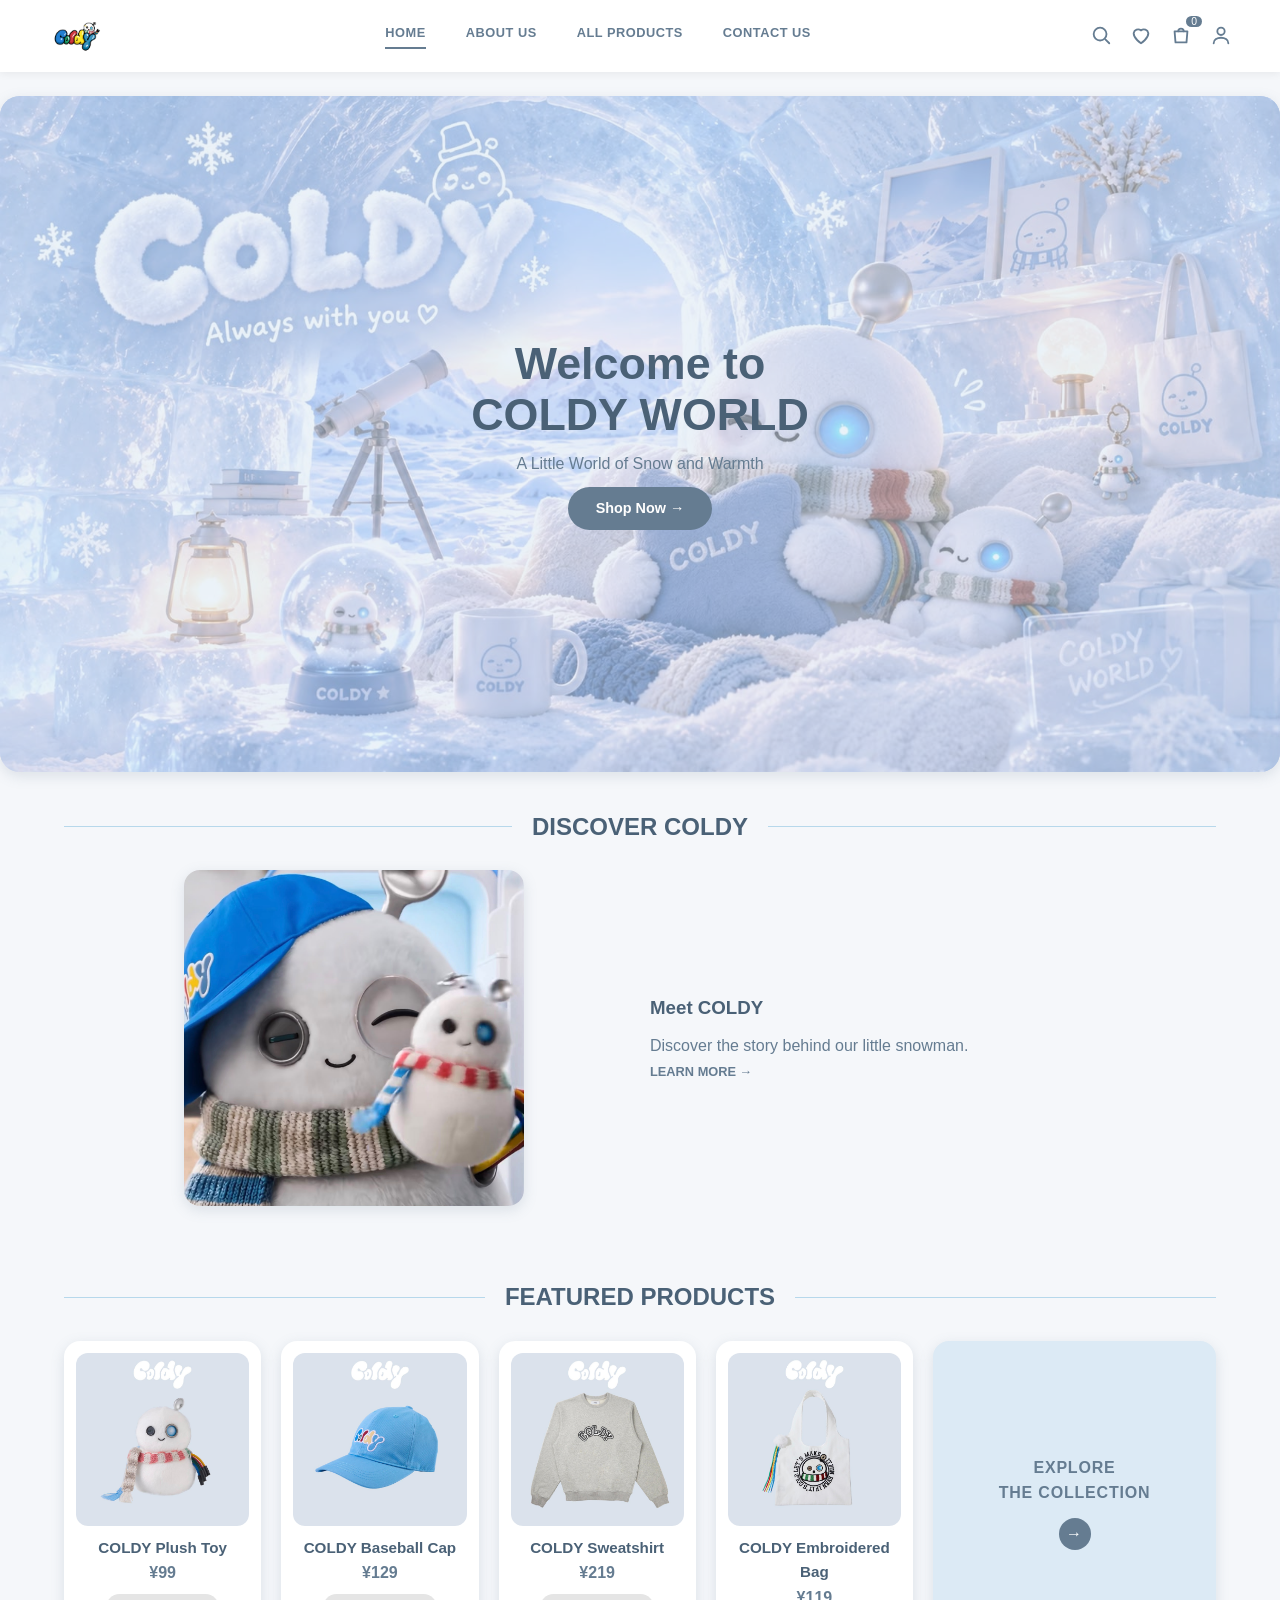
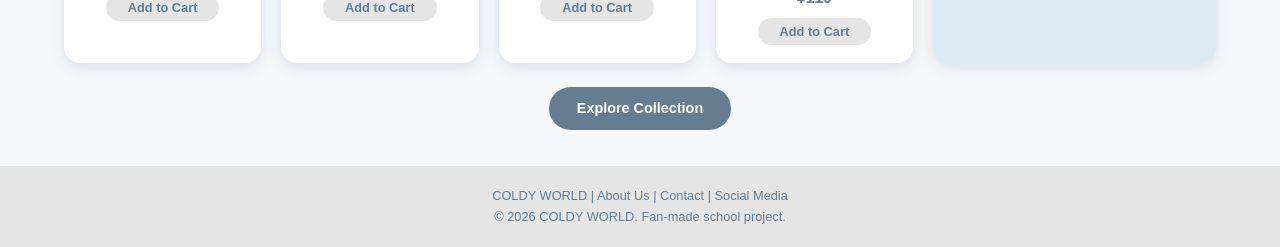
<file: index.html>
<!DOCTYPE html>
<html lang="en">
<head>
  <meta charset="UTF-8">
  <meta name="viewport" content="width=device-width, initial-scale=1.0">
  <title>Home | COLDY WORLD</title>
  <link rel="stylesheet" href="style.css">
</head>

<body>
  <header class="site-header">
    <a href="index.html" class="logo"><img src="images/logo.jpg" alt="COLDY WORLD logo"></a>
    <nav class="main-nav" aria-label="Main navigation">
      <a href="index.html" class="active" aria-current="page">Home</a>
      <a href="about.html">About Us</a>
      <a href="products.html">All Products</a>
      <a href="contact.html">Contact Us</a>
    </nav>

  <div class="header-icons">
    <button aria-label="Search">
      <svg viewBox="0 0 24 24" width="22" height="22" fill="none" stroke="currentColor" stroke-width="2" stroke-linecap="round" stroke-linejoin="round">
        <circle cx="11" cy="11" r="7"/>
        <path d="M21 21l-4-4"/>
      </svg>
    </button>
    <button aria-label="Wishlist">
      <svg viewBox="0 0 24 24" width="22" height="22" fill="none" stroke="currentColor" stroke-width="2" stroke-linecap="round" stroke-linejoin="round">
        <path d="M12 21s-8-5-8-11a5 5 0 0 1 8-3 5 5 0 0 1 8 3c0 6-8 11-8 11z"/>
      </svg>
    </button>
    <button aria-label="Shopping bag" class="bag-btn">
      <svg viewBox="0 0 24 24" width="22" height="22" fill="none" stroke="currentColor" stroke-width="2" stroke-linecap="round" stroke-linejoin="round">
        <path d="M5 8h14l-1 12H6z"/>
        <path d="M9 8a3 3 0 0 1 6 0"/>
      </svg>
      <span id="cart-count" class="cart-count">0</span>
    </button>
    <button aria-label="Account">
      <svg viewBox="0 0 24 24" width="22" height="22" fill="none" stroke="currentColor" stroke-width="2" stroke-linecap="round" stroke-linejoin="round">
        <circle cx="12" cy="8" r="4"/>
        <path d="M4 21c0-4 4-6 8-6s8 2 8 6"/>
      </svg>
    </button>
  </div>
</header>

<main>
<section class="hero">
  <img src="images/hero-banner.jpg" alt="COLDY the snowman hero banner" class="hero-img">
  <div class="hero-text"><h1>Welcome to<br>COLDY WORLD</h1><p>A Little World of Snow and Warmth</p>
  <a href="products.html" class="btn">Shop Now &rarr;</a></div>
</section>
<section class="section container">
  <h2 class="line-title">
    <span>
      Discover COLDY
    </span>
  </h2>
  <div class="split">
    <img src="images/meet-coldy.jpg" alt="COLDY the snowman character" class="rounded" id="meet-coldy-img">
  <div>
    <h3>Meet COLDY</h3>
    <p>Discover the story behind our little snowman.</p>
    <a href="about.html" class="text-link">
      LEARN MORE &rarr;
    </a>
  </div>
</div>
</section>
<section class="section container">
  <h2 class="line-title">
    <span>Featured Products</span>
  </h2>
  <div class="featured">
    <div class="grid grid-4">
      <article class="product-card" data-category="plush" data-price="99" data-name="COLDY Plush Toy">
        <img src="images/plush-toy.jpg" alt="COLDY Plush Toy">
        <h3>COLDY Plush Toy</h3>
        <p class="price">¥99</p>
        <button class="btn btn-small add-to-cart">Add to Cart</button>
      </article>
      
      <article class="product-card" data-category="clothing" data-price="129" data-name="COLDY Baseball Cap">
        <img src="images/baseball-cap.jpg" alt="COLDY Baseball Cap">
        <h3>COLDY Baseball Cap</h3>
        <p class="price">¥129</p>
        <button class="btn btn-small add-to-cart">Add to Cart</button>
      </article>
      
      <article class="product-card" data-category="clothing" data-price="219" data-name="COLDY Sweatshirt">
       <img src="images/sweatshirt.jpg" alt="COLDY Sweatshirt">
        <h3>COLDY Sweatshirt</h3>
        <p class="price">¥219</p>
        <button class="btn btn-small add-to-cart">Add to Cart</button>
      </article>

      <article class="product-card" data-category="bags" data-price="119" data-name="COLDY Embroidered Bag">
        <img src="images/embroidered-bag.jpg" alt="COLDY Embroidered Bag">
        <h3>COLDY Embroidered Bag</h3>
        <p class="price">¥119</p>
        <button class="btn btn-small add-to-cart">Add to Cart</button>
      </article>
    </div>
    <a href="products.html" class="explore-box"><span>EXPLORE<br>THE COLLECTION</span><span class="arrow">&rarr;</span></a>
  </div>
  <p class="center"><a href="products.html" class="btn">Explore Collection</a></p>
</section>
</main>
<footer class="site-footer">
  <p><a href="index.html">COLDY WORLD</a> | <a href="about.html">About Us</a> | <a href="contact.html">Contact</a> | <a href="contact.html#social">Social Media</a></p>
  <p>&copy; 2026 COLDY WORLD. Fan-made school project.</p>
</footer>
<script src="script.js"></script>
</body>
</html>
</file>
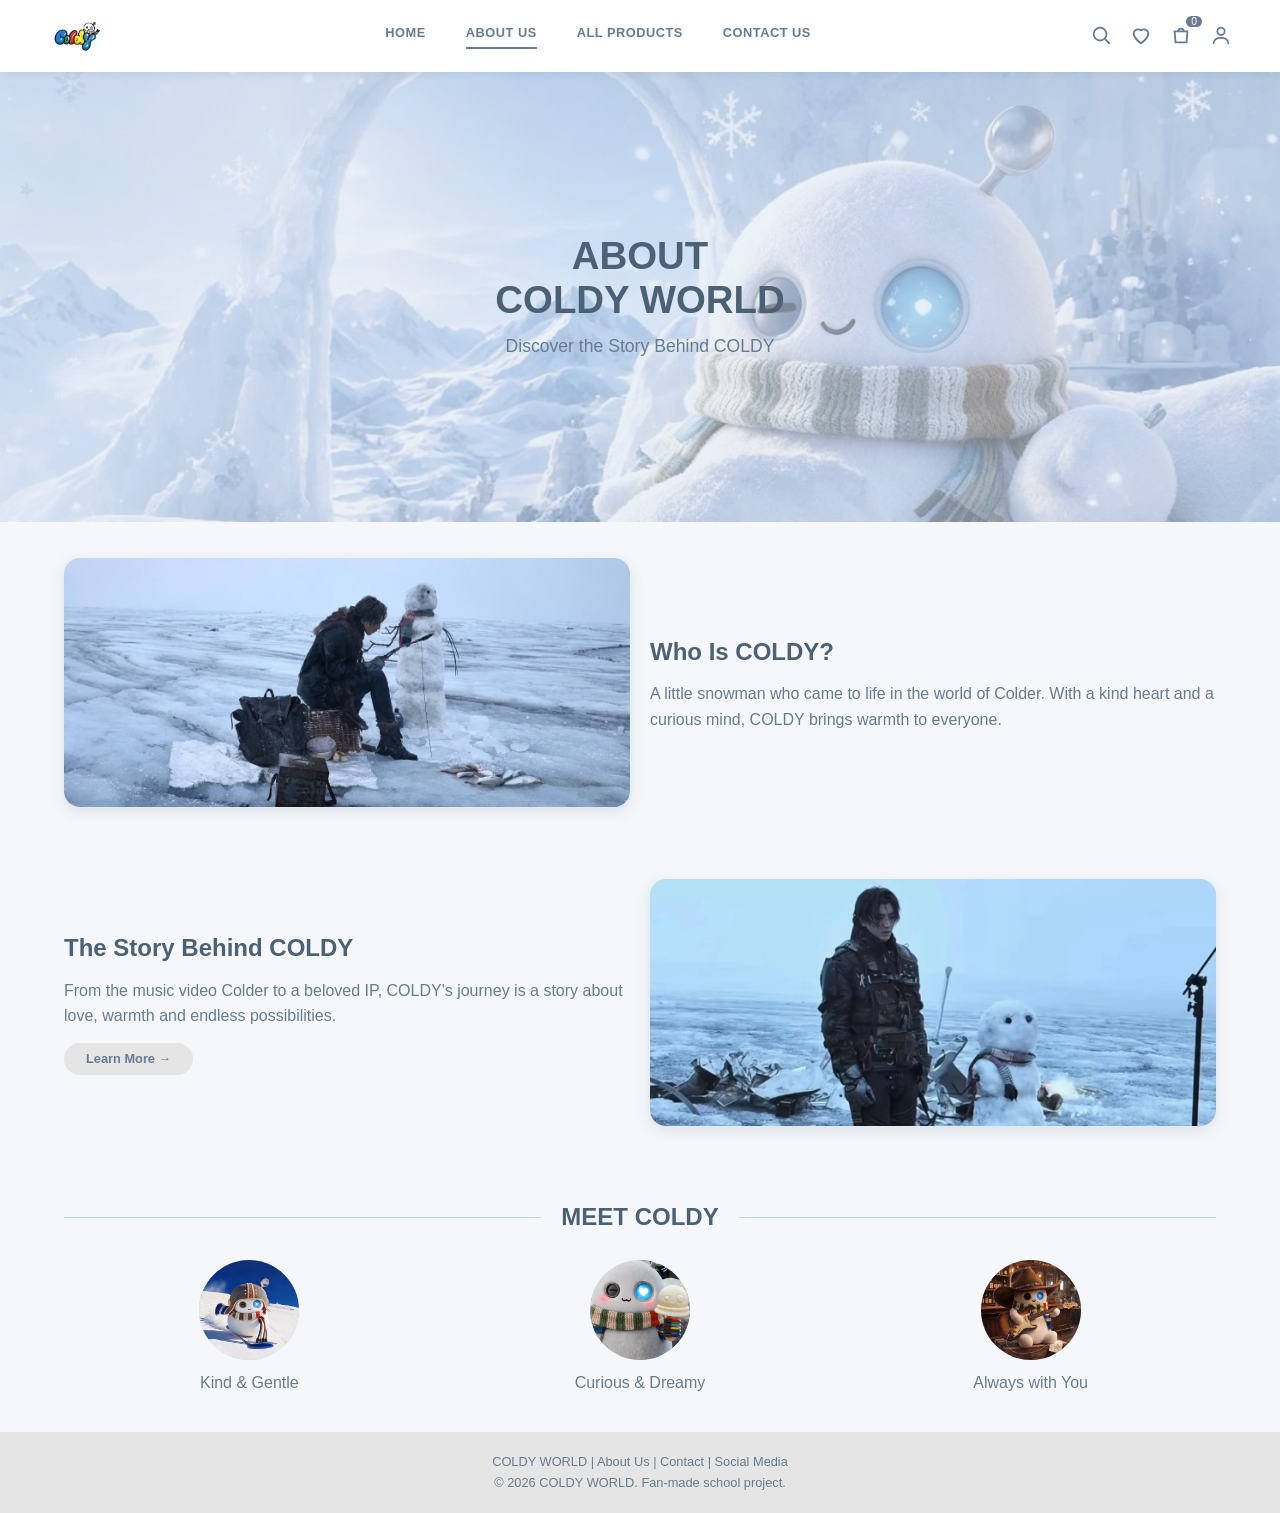
<file: about.html>
<!DOCTYPE html>
<html lang="en">
<head>
<meta charset="UTF-8">
<meta name="viewport" content="width=device-width, initial-scale=1.0">
<title>About Us | COLDY WORLD</title>
<link rel="stylesheet" href="style.css">
</head>
<body>
<header class="site-header">
  <a href="index.html" class="logo"><img src="images/logo.jpg" alt="COLDY WORLD logo"></a>
  <nav class="main-nav" aria-label="Main navigation">
    <a href="index.html">Home</a>
    <a href="about.html" class="active" aria-current="page">About Us</a>
    <a href="products.html">All Products</a>
    <a href="contact.html">Contact Us</a>
  </nav>
  <div class="header-icons">
    <button aria-label="Search"><svg viewBox="0 0 24 24" width="22" height="22" fill="none" stroke="currentColor" stroke-width="2" stroke-linecap="round" stroke-linejoin="round"><circle cx="11" cy="11" r="7"/><path d="M21 21l-4-4"/></svg></button>
    <button aria-label="Wishlist"><svg viewBox="0 0 24 24" width="22" height="22" fill="none" stroke="currentColor" stroke-width="2" stroke-linecap="round" stroke-linejoin="round"><path d="M12 21s-8-5-8-11a5 5 0 0 1 8-3 5 5 0 0 1 8 3c0 6-8 11-8 11z"/></svg></button>
    <button aria-label="Shopping bag" class="bag-btn"><svg viewBox="0 0 24 24" width="22" height="22" fill="none" stroke="currentColor" stroke-width="2" stroke-linecap="round" stroke-linejoin="round"><path d="M5 8h14l-1 12H6z"/><path d="M9 8a3 3 0 0 1 6 0"/></svg><span id="cart-count" class="cart-count">0</span></button>
    <button aria-label="Account"><svg viewBox="0 0 24 24" width="22" height="22" fill="none" stroke="currentColor" stroke-width="2" stroke-linecap="round" stroke-linejoin="round"><circle cx="12" cy="8" r="4"/><path d="M4 21c0-4 4-6 8-6s8 2 8 6"/></svg></button>
  </div>
</header>
<main>
<section class="banner">
  <img src="images/about-us.jpg" at="About COLDY WORLD" class="hero-img">
  <div class="hero-text">
    <h1>About<br>COLDY WORLD</h1>
    <p>Discover the Story Behind COLDY</p>
  </div>
</section>
<section class="section container split">
  <img src="images/coldy-character.jpg" alt="COLDY the snowman character" class="rounded">
  <div><h2>Who Is COLDY?</h2><p>A little snowman who came to life in the world of Colder. With a kind heart and a curious mind, COLDY brings warmth to everyone.</p></div>
</section>
<section class="section container split reverse">
  <div><h2>The Story Behind COLDY</h2><p>From the music video Colder to a beloved IP, COLDY's journey is a story about love, warmth and endless possibilities.</p>
  <a href="products.html" class="btn btn-small">Learn More &rarr;</a></div>
  <img src="images/coldy-story.jpg" alt="Scene inspired by the Colder music video" class="rounded">
</section>
<section class="section container">
  <h2 class="line-title"><span>Meet COLDY</span></h2>
  <div class="traits">
    <div>
      <div class="circle">
        <img src="images/kind-gentle.jpg" alt="Kind & Gentle" class="circle">
      </div>
      <p>Kind &amp; Gentle</p>
    </div>

    <div>
      <div class="circle">
        <img src="images/curious-dreamy.jpg" alt="Curious & Dreamy" class="circle">
      </div>
      <p>Curious &amp; Dreamy</p>
    </div>

    <div>
      <div class="circle">
        <img src="images/always-with-you.jpg" alt="Always with You" class="circle">
      </div>
      <p>Always with You</p>
    </div>
  </div>
</section>
</main>
<footer class="site-footer">
  <p><a href="index.html">COLDY WORLD</a> | <a href="about.html">About Us</a> | <a href="contact.html">Contact</a> | <a href="contact.html#social">Social Media</a></p>
  <p>&copy; 2026 COLDY WORLD. Fan-made school project.</p>
</footer>
<script src="script.js"></script>
</body>
</html>
</file>
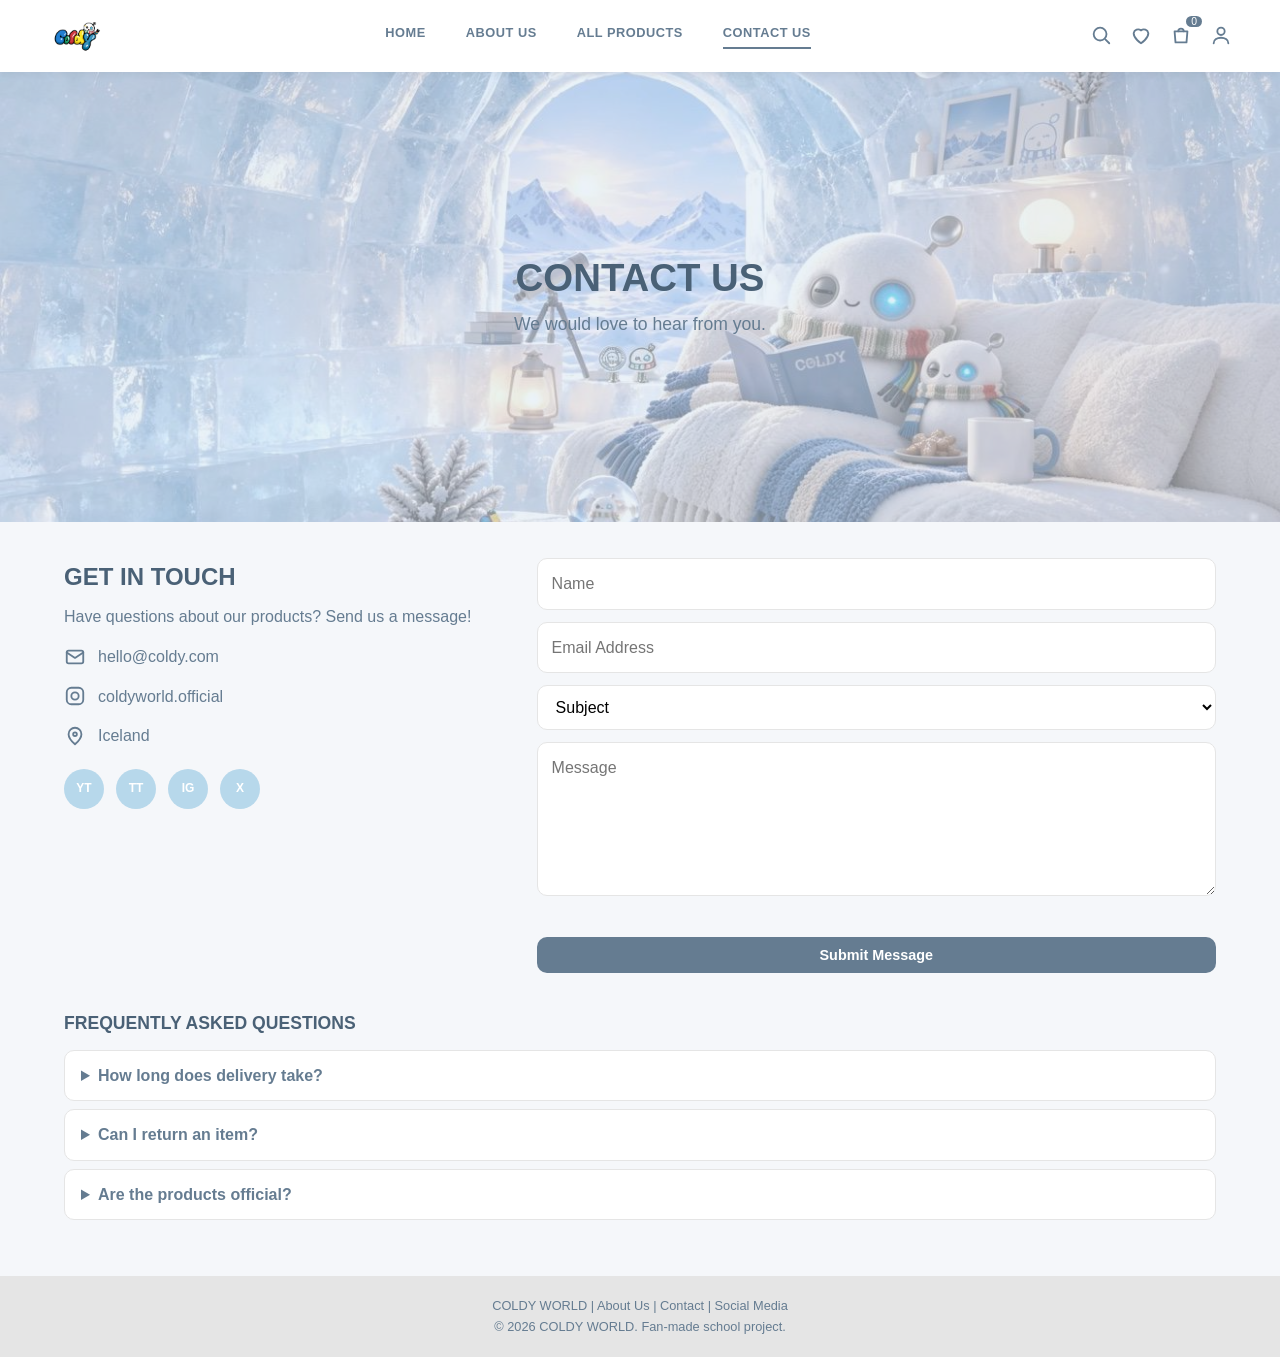
<file: contact.html>
<!DOCTYPE html>
<html lang="en">
<head>
<meta charset="UTF-8">
<meta name="viewport" content="width=device-width, initial-scale=1.0">
<title>Contact Us | COLDY WORLD</title>
<link rel="stylesheet" href="style.css">
</head>
<body>
<header class="site-header">
  <a href="index.html" class="logo"><img src="images/logo.jpg" alt="COLDY WORLD logo"></a>
  <nav class="main-nav" aria-label="Main navigation">
    <a href="index.html">Home</a>
    <a href="about.html">About Us</a>
    <a href="products.html">All Products</a>
    <a href="contact.html" class="active" aria-current="page">Contact Us</a>
  </nav>
  <div class="header-icons">
    <button aria-label="Search"><svg viewBox="0 0 24 24" width="22" height="22" fill="none" stroke="currentColor" stroke-width="2" stroke-linecap="round" stroke-linejoin="round"><circle cx="11" cy="11" r="7"/><path d="M21 21l-4-4"/></svg></button>
    <button aria-label="Wishlist"><svg viewBox="0 0 24 24" width="22" height="22" fill="none" stroke="currentColor" stroke-width="2" stroke-linecap="round" stroke-linejoin="round"><path d="M12 21s-8-5-8-11a5 5 0 0 1 8-3 5 5 0 0 1 8 3c0 6-8 11-8 11z"/></svg></button>
    <button aria-label="Shopping bag" class="bag-btn"><svg viewBox="0 0 24 24" width="22" height="22" fill="none" stroke="currentColor" stroke-width="2" stroke-linecap="round" stroke-linejoin="round"><path d="M5 8h14l-1 12H6z"/><path d="M9 8a3 3 0 0 1 6 0"/></svg><span id="cart-count" class="cart-count">0</span></button>
    <button aria-label="Account"><svg viewBox="0 0 24 24" width="22" height="22" fill="none" stroke="currentColor" stroke-width="2" stroke-linecap="round" stroke-linejoin="round"><circle cx="12" cy="8" r="4"/><path d="M4 21c0-4 4-6 8-6s8 2 8 6"/></svg></button>
  </div>
</header>
<main>
<section class="banner">
  <img src="images/contact-us.jpg" at="Contact Us" class="hero-img">
  <div class="hero-text">
    <h1>Contact Us</h1>
    <p>We would love to hear from you.</p>
  </div>
</section>
<section class="section container contact">
  <div class="contact-info" id="social"><h2>Get in Touch</h2><p>Have questions about our products? Send us a message!</p>
    <p class="row"><svg viewBox="0 0 24 24" width="22" height="22" fill="none" stroke="currentColor" stroke-width="2" stroke-linecap="round" stroke-linejoin="round"><rect x="3" y="5" width="18" height="14" rx="2"/><path d="M3 7l9 6 9-6"/></svg> <a href="mailto:coldyworld@coldy.com">hello@coldy.com</a></p>
    <p class="row"><svg viewBox="0 0 24 24" width="22" height="22" fill="none" stroke="currentColor" stroke-width="2" stroke-linecap="round" stroke-linejoin="round"><rect x="3" y="3" width="18" height="18" rx="5"/><circle cx="12" cy="12" r="4"/></svg> <a href="https://www.instagram.com/" target="_blank" rel="noopener">coldyworld.official</a></p>
    <p class="row"><svg viewBox="0 0 24 24" width="22" height="22" fill="none" stroke="currentColor" stroke-width="2" stroke-linecap="round" stroke-linejoin="round"><path d="M12 21s7-6 7-11a7 7 0 0 0-14 0c0 5 7 11 7 11z"/><circle cx="12" cy="10" r="2"/></svg> Iceland</p>
    <div class="socials"><a href="https://www.youtube.com/" target="_blank" rel="noopener" aria-label="YouTube">YT</a><a href="https://www.tiktok.com/" target="_blank" rel="noopener" aria-label="TikTok">TT</a><a href="https://www.instagram.com/" target="_blank" rel="noopener" aria-label="Instagram">IG</a><a href="https://x.com/" target="_blank" rel="noopener" aria-label="X">X</a></div>
  </div>
  <form id="contact-form" novalidate>
    <input type="text" id="name" placeholder="Name" aria-label="Name">
    <input type="email" id="email" placeholder="Email Address" aria-label="Email Address">
    <select id="subject" aria-label="Subject"><option value="">Subject</option><option>Product question</option><option>Order help</option><option>Other</option></select>
    <textarea id="message" rows="5" placeholder="Message" aria-label="Message"></textarea>
    <p id="form-msg" class="form-msg" role="alert"></p>
    <button type="submit" class="btn btn-wide">Submit Message</button>
  </form>
</section>
<section class="container faq"><h2>Frequently Asked Questions</h2>
  <details><summary>How long does delivery take?</summary><p>Sample answer: orders usually arrive within 5–7 working days.</p></details>
  <details><summary>Can I return an item?</summary><p>Sample answer: unused items can be returned within 14 days.</p></details>
  <details><summary>Are the products official?</summary><p>This is a fan-made school project, so no real products are sold.</p></details>
</section>
</main>
<footer class="site-footer">
  <p><a href="index.html">COLDY WORLD</a> | <a href="about.html">About Us</a> | <a href="contact.html">Contact</a> | <a href="contact.html#social">Social Media</a></p>
  <p>&copy; 2026 COLDY WORLD. Fan-made school project.</p>
</footer>
<script src="script.js"></script>
</body>
</html>
</file>
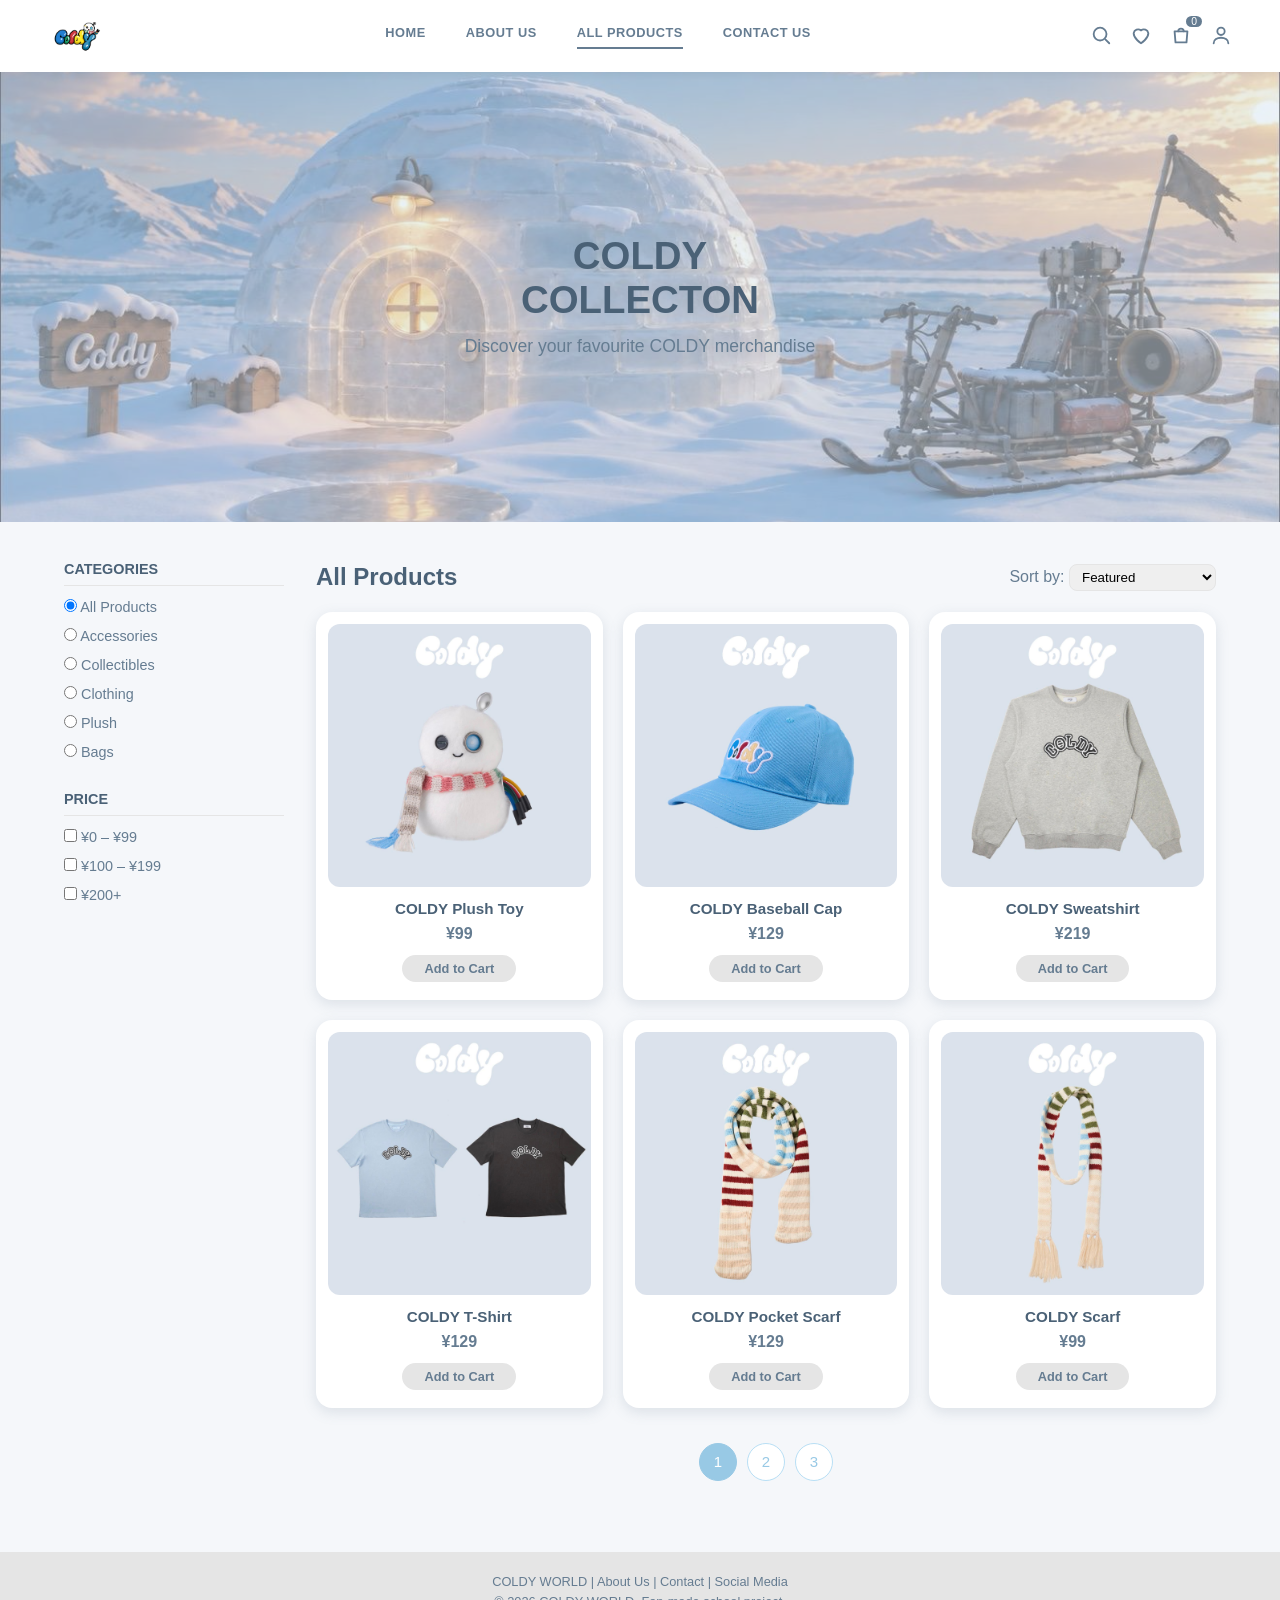
<file: products.html>
<!DOCTYPE html>
<html lang="en">
<head>
  <meta charset="UTF-8">
  <meta name="viewport" content="width=device-width, initial-scale=1.0">
  <title>All Products | COLDY WORLD</title>
  <link rel="stylesheet" href="style.css">
</head>

<body>
  <header class="site-header">
    <a href="index.html" class="logo"><img src="images/logo.jpg" alt="COLDY WORLD logo"></a>
    <nav class="main-nav" aria-label="Main navigation">
      <a href="index.html">Home</a>
      <a href="about.html">About Us</a>
      <a href="products.html" class="active" aria-current="page">All Products</a>
      <a href="contact.html">Contact Us</a>
    </nav>
  
  <div class="header-icons">
    <button aria-label="Search"><svg viewBox="0 0 24 24" width="22" height="22" fill="none" stroke="currentColor" stroke-width="2" stroke-linecap="round" stroke-linejoin="round"><circle cx="11" cy="11" r="7"/><path d="M21 21l-4-4"/></svg></button>
    <button aria-label="Wishlist"><svg viewBox="0 0 24 24" width="22" height="22" fill="none" stroke="currentColor" stroke-width="2" stroke-linecap="round" stroke-linejoin="round"><path d="M12 21s-8-5-8-11a5 5 0 0 1 8-3 5 5 0 0 1 8 3c0 6-8 11-8 11z"/></svg></button>
    <button aria-label="Shopping bag" class="bag-btn"><svg viewBox="0 0 24 24" width="22" height="22" fill="none" stroke="currentColor" stroke-width="2" stroke-linecap="round" stroke-linejoin="round"><path d="M5 8h14l-1 12H6z"/><path d="M9 8a3 3 0 0 1 6 0"/></svg><span id="cart-count" class="cart-count">0</span></button>
    <button aria-label="Account"><svg viewBox="0 0 24 24" width="22" height="22" fill="none" stroke="currentColor" stroke-width="2" stroke-linecap="round" stroke-linejoin="round"><circle cx="12" cy="8" r="4"/><path d="M4 21c0-4 4-6 8-6s8 2 8 6"/></svg></button>
  </div>
</header>
<main>
<section class="banner">
  <img src="images/all-products.jpg" alt="COLDY Collection" class="hero-img">
  <div class="hero-text"><h1>Coldy<br>Collecton</h1><p>Discover your favourite COLDY merchandise</p>
  </div>
</section>
<section class="container shop">
  <aside class="sidebar">
    <h3>Categories</h3>
    <label>
      <input type="radio" name="cat" value="all" checked>
      All Products
    </label>

    <label>
      <input type="radio" name="cat" value="accessories">
      Accessories
    </label>

    <label>
      <input type="radio" name="cat" value="collectibles">
      Collectibles
    </label>

    <label>
      <input type="radio" name="cat" value="clothing">
      Clothing
    </label>

    <label>
      <input type="radio" name="cat" value="plush">
      Plush
    </label>

    <label>
      <input type="radio" name="cat" value="bags">
      Bags
    </label>

    <h3>Price</h3>
    <label><input type="checkbox" class="price-filter" value="0-99"> ¥0 – ¥99</label>
    <label><input type="checkbox" class="price-filter" value="100-199"> ¥100 – ¥199</label>
    <label><input type="checkbox" class="price-filter" value="200-9999"> ¥200+</label>
  </aside>
  <div class="shop-main">
    <div class="shop-top"><h2>All Products</h2>
    <label>Sort by: <select id="sort"><option value="featured">Featured</option><option value="low">Price: Low to High</option><option value="high">Price: High to Low</option></select></label></div>
    <div class="grid grid-3" id="product-grid">
      
      <article class="product-card" data-category="plush" data-price="99" data-name="COLDY Plush Toy">
        <img src="images/plush-toy.jpg" alt="COLDY Plush Toy">
        <h3>COLDY Plush Toy</h3>
        <p class="price">¥99</p>
        <button class="btn btn-small add-to-cart">Add to Cart</button>
      </article>

      <article class="product-card" data-category="clothing" data-price="129" data-name="COLDY Baseball Cap">
        <img src="images/baseball-cap.jpg" alt="COLDY Baseball Cap">
        <h3>COLDY Baseball Cap</h3>
        <p class="price">¥129</p>
        <button class="btn btn-small add-to-cart">Add to Cart</button>
      </article>

      <article class="product-card" data-category="clothing" data-price="219" data-name="COLDY Sweatshirt">
        <img src="images/sweatshirt.jpg" alt="COLDY Sweatshirt">
        <h3>COLDY Sweatshirt</h3>
        <p class="price">¥219</p>
        <button class="btn btn-small add-to-cart">Add to Cart</button>
      </article>
      
      <article class="product-card" data-category="clothing" data-price="129" data-name="COLDY T-Shirt">
        <img src="images/tshirt.jpg" alt="COLDY T-Shirt">
        <h3>COLDY T-Shirt</h3>
        <p class="price">¥129</p>
        <button class="btn btn-small add-to-cart">Add to Cart</button>
      </article>
      
      <article class="product-card" data-category="accessories" data-price="129" data-name="COLDY Pocket Scraf">
        <img src="images/pocket-scraf.jpg" alt="COLDY Pocket Scraf">
        <h3>COLDY Pocket Scarf</h3>
        <p class="price">¥129</p>
        <button class="btn btn-small add-to-cart">Add to Cart</button>
      </article>

      <article class="product-card" data-category="accessories" data-price="99" data-name="COLDY Scarf">
        <img src="images/scarf.jpg" alt="COLDY Scarf">
        <h3>COLDY Scarf</h3>
        <p class="price">¥99</p>
        <button class="btn btn-small add-to-cart">Add to Cart</button>
      </article>
      
      <article class="product-card" data-category="bags" data-price="119" data-name="COLDY Embroidered Bag">
        <img src="images/embroidered-bag.jpg" alt="COLDY Embroidered Bag">
        <h3>COLDY Embroidered Bag</h3>
        <p class="price">¥119</p>
        <button class="btn btn-small add-to-cart">Add to Cart</button>
      </article>
      
      <article class="product-card" data-category="bags" data-price="79" data-name="COLDY Striped Bag">
        <img src="images/striped-bag.jpg" alt="COLDY Striped Bag">
        <h3>COLDY Striped Bag</h3>
        <p class="price">¥79</p>
        <button class="btn btn-small add-to-cart">Add to Cart</button>
      </article>
      
      <article class="product-card" data-category="collectibles" data-price="49" data-name="COLDY Card Holder">
        <img src="images/card-holder.jpg" alt="COLDY Card Holder">
        <h3>COLDY Card Holder</h3>
        <p class="price">¥49</p>
        <button class="btn btn-small add-to-cart">Add to Cart</button>
      </article>

      <article class="product-card" data-category="collectibles" data-price="29" data-name="COLDY Large Badge Stand">
        <img src="images/large-badge-stand.jpg" alt="COLDY Large Badge Stand">
        <h3>COLDY Large Badge Stand</h3>
        <p class="price">¥29</p>
        <button class="btn btn-small add-to-cart">Add to Cart</button>
      </article>

      <article class="product-card" data-category="collectibles" data-price="79" data-name="COLDY Medium Badge">
        <img src="images/medium-badge.jpg" alt="COLDY Medium Badge">
        <h3>COLDY Medium Badge</h3>
        <p class="price">¥79</p>
        <button class="btn btn-small add-to-cart">Add to Cart</button>
      </article>

      <article class="product-card" data-category="collectibles" data-price="69" data-name="COLDY Small Badge">
        <img src="images/small-badge.jpg" alt="COLDY Small Badge">
        <h3>COLDY Small Badge</h3>
        <p class="price">¥69</p>
        <button class="btn btn-small add-to-cart">Add to Cart</button>
      </article>

      <article class="product-card" data-category="accessories" data-price="69" data-name="COLDY Spring Clip">
        <img src="images/spring-clip.jpg" alt="COLDY Spring Clip">
        <h3>COLDY Spring Clip</h3>
        <p class="price">¥69</p>
        <button class="btn btn-small add-to-cart">Add to Cart</button>
      </article>

      <article class="product-card" data-category="collectibles" data-price="49" data-name="COLDY Fridge Magnet">
        <img src="images/fridge-magnet.jpg" alt="COLDY Fridge Magnet">
        <h3>COLDY Fridge Magnet</h3>
        <p class="price">¥49</p>
        <button class="btn btn-small add-to-cart">Add to Cart</button>
      </article>

      <article class="product-card" data-category="accessories" data-price="29" data-name="COLDY Metal Keychain">
        <img src="images/metal-keychain.jpg" alt="COLDY Metal Keychain">
        <h3>COLDY Metal Keychain</h3>
        <p class="price">¥29</p>
        <button class="btn btn-small add-to-cart">Add to Cart</button>
      </article>
    </div>
    <p id="no-results" class="center" hidden>No products match your filters.</p>
    <nav id="pagination" class="pagination" aria-label="Pagination"></nav>  </div>
</section>
</main>
<footer class="site-footer">
  <p><a href="index.html">COLDY WORLD</a> | <a href="about.html">About Us</a> | <a href="contact.html">Contact</a> | <a href="contact.html#social">Social Media</a></p>
  <p>&copy; 2026 COLDY WORLD. Fan-made school project.</p>
</footer>
<script src="script.js"></script>
</body>
</html>
</file>
<file: style.css>
/* COLDY WORLD – shared stylesheet */
:root{--ice:#DCEAF5;--sky:#B7D8EB;--snow:#F5F7FA;--slate:#657C91;--white:#fff;--grey:#E5E5E5;
--head:"Varela Round","Nunito","Arial Rounded MT Bold",Arial,sans-serif;--body:"Segoe UI",Helvetica,Arial,sans-serif;--shadow:0 4px 14px rgba(101,124,145,.18)}
*{box-sizing:border-box;margin:0;padding:0}
body{font-family:var(--body);background:var(--snow);color:var(--slate);line-height:1.6}
h1,h2,h3{font-family:var(--head);color:#4a6176;text-transform:none}
a{color:inherit;text-decoration:none}
img{display:block;max-width:100%}
.container{max-width:1200px;margin:0 auto;padding:0 24px}
.section{padding:36px 24px}
.center{text-align:center;margin-top:24px}
.rounded{border-radius:16px;box-shadow:var(--shadow);width:100%;height:auto}

/* header */
.site-header{display:flex;align-items:center;justify-content:space-between;padding:12px 48px;background:var(--white);box-shadow:0 2px 8px rgba(0,0,0,.06);position:sticky;top:0;z-index:10}
.logo img{height:48px;width:auto}
.main-nav{display:flex;gap:40px}
.main-nav a{font-size:.8rem;font-weight:700;text-transform:uppercase;letter-spacing:.04em;padding-bottom:3px;border-bottom:2px solid transparent}
.main-nav a:hover,.main-nav a.active{border-bottom-color:var(--slate)}
.header-icons{display:flex;gap:18px}
.header-icons button{background:none;border:0;color:var(--slate);cursor:pointer;position:relative}
.cart-count{position:absolute;top:-8px;right:-10px;background:var(--slate);color:#fff;font-size:.65rem;border-radius:10px;padding:0 5px}

/* buttons */
.btn{display:inline-block;background:var(--slate);color:#fff;border:0;border-radius:30px;padding:10px 28px;font-weight:700;font-size:.9rem;cursor:pointer;transition:background .2s}
.btn:hover{background:#4a6176}
.btn-small{padding:6px 22px;font-size:.8rem;background:var(--grey);color:var(--slate)}
.btn-small:hover{background:var(--sky);color:#fff}
.btn-wide{width:100%;border-radius:10px}
.text-link{font-size:.8rem;font-weight:700}

/* hero + banners */
.hero{position:relative;max-width:1344px;margin:24px auto 0;border-radius:20px;overflow:hidden;box-shadow:var(--shadow)}
.hero-img {
  width: 100%;
  height: 100%;
  object-fit: cover;
  display: block;
}
.hero-text{position:absolute;inset:0;display:flex;flex-direction:column;align-items:center;justify-content:center;text-align:center;gap:10px;background:rgba(220,234,245,.55)}
.hero-text h1{font-size:2.8rem;line-height:1.15}
.banner {
  position: relative;
  width: 100%;
  height: 450px;
  overflow: hidden;
}
.banner h1{font-size:2.4rem;text-transform:uppercase}
.banner p{font-size:1.1rem}
.about-banner{text-align:center}

/* titles + layouts */
.line-title{display:flex;align-items:center;gap:20px;text-align:center;text-transform:uppercase;margin-bottom:24px}
.line-title::before,.line-title::after{content:"";flex:1;height:1px;background:var(--sky)}
.split{display:grid;grid-template-columns:1fr 1fr;gap:20px;align-items:center}
.split.reverse{grid-template-columns:1fr 1fr}
.split h2,.split h3{margin-bottom:10px}
.split .btn{margin-top:14px}
.traits{display:grid;grid-template-columns:repeat(3,1fr);text-align:center;gap:20px}
.circle{width:100px;height:100px;border-radius:50%;background:var(--sky);margin:0 auto 10px}

/* products */
.grid{display:grid;gap:20px}
.grid-4{grid-template-columns:repeat(4,1fr)}
.grid-3{grid-template-columns:repeat(3,1fr)}
.product-card{background:var(--white);border-radius:16px;box-shadow:var(--shadow);padding:12px 12px 18px;text-align:center}
.product-card img{width:100%;aspect-ratio:1/1;object-fit:cover;border-radius:12px;margin-bottom:10px}
.product-card h3{font-size:.95rem}
.price{font-weight:700;margin-bottom:8px}
.featured{display:grid;grid-template-columns:3fr 1fr;gap:20px}
.featured .grid-4{grid-template-columns:repeat(4,1fr)}
.explore-box{background:var(--ice);border-radius:16px;box-shadow:var(--shadow);display:flex;flex-direction:column;align-items:center;justify-content:center;gap:12px;font-weight:700;text-align:center;letter-spacing:.05em}
.explore-box .arrow{background:var(--slate);color:#fff;width:32px;height:32px;border-radius:50%;line-height:32px}
.shop{display:grid;grid-template-columns:220px 1fr;gap:32px;padding-top:36px;padding-bottom:36px}
.sidebar h3{text-transform:uppercase;font-size:.9rem;border-bottom:1px solid var(--grey);margin:0 0 10px;padding-bottom:4px}
.sidebar label{display:block;font-size:.9rem;margin-bottom:6px;cursor:pointer}
.sidebar h3:nth-of-type(2){margin-top:24px}
.shop-top{display:flex;justify-content:space-between;align-items:center;margin-bottom:16px}
.shop-top select{padding:4px 8px;border:1px solid var(--grey);border-radius:8px}
.pagination{display:flex;justify-content:center;gap:12px;margin-top:28px}
.pagination a{width:32px;height:32px;line-height:32px;text-align:center;border-radius:50%}
.pagination a:hover,.pagination .current{background:var(--ice)}

/* contact */
.contact{display:grid;grid-template-columns:1fr 1.6fr;gap:48px}
.contact-info h2{text-transform:uppercase;margin-bottom:8px}
.row{display:flex;align-items:center;gap:12px;margin-top:14px}
.socials{display:flex;gap:12px;margin-top:20px}
.socials a{width:40px;height:40px;border-radius:50%;background:var(--sky);color:#fff;display:flex;align-items:center;justify-content:center;font-size:.75rem;font-weight:700}
.socials a:hover{background:var(--slate)}
form{display:flex;flex-direction:column;gap:12px}
form input,form select,form textarea{padding:12px 14px;border:1px solid var(--grey);border-radius:10px;font:inherit;background:var(--white)}
form .invalid{border-color:#c0392b}
.form-msg{min-height:1.2em;font-size:.9rem}
.form-msg.error{color:#c0392b}.form-msg.ok{color:#2e7d5b}
.faq{padding-bottom:48px}
.faq h2{text-transform:uppercase;margin-bottom:12px;font-size:1.1rem}
details{background:var(--white);border:1px solid var(--grey);border-radius:10px;padding:12px 16px;margin-bottom:8px}
summary{cursor:pointer;font-weight:700}
details p{margin-top:8px}

/* footer */
.site-footer{background:var(--grey);text-align:center;padding:20px;font-size:.8rem}
.site-footer a:hover{text-decoration:underline}

/* responsive */
@media(max-width:900px){
  .site-header{flex-wrap:wrap;justify-content:center;gap:10px;padding:12px 16px}
  .main-nav{gap:18px;flex-wrap:wrap;justify-content:center}
  .split,.split.reverse,.contact,.featured,.shop{grid-template-columns:1fr}
  .grid-4,.grid-3,.featured .grid-4{grid-template-columns:repeat(2,1fr)}
  .traits{grid-template-columns:1fr}
  .hero-img{height:300px}.hero-text h1{font-size:2rem}
  .banner{padding:28px 24px}
}
@media(max-width:520px){.grid-4,.grid-3,.featured .grid-4{grid-template-columns:1fr}}

/* Pagination design */
.pagination {
  display: flex;
  justify-content: center;
  align-items: center;
  gap: 10px;
  margin: 35px 0;
}

.pagination button {
  width: 38px;
  height: 38px;
  border: 1px solid #b8dff5;
  border-radius: 50%;
  background: white;
  color: #98c9e5;
  font-size: 15px;
  cursor: pointer;
  display: flex;
  justify-content: center;
  align-items: center;
  transition: 0.2s;
}

.pagination button:hover,
.pagination button.active {
  background: #98c9e5;
  color: white;
  border-color: #98c9e5;
}

/* Meet COLDY image */
#meet-coldy-img {
  width: 60%;
  max-width: 450px;
  height: auto;
  object-fit: contain;
  position: relative;
  left: 120px;
}
</file>
